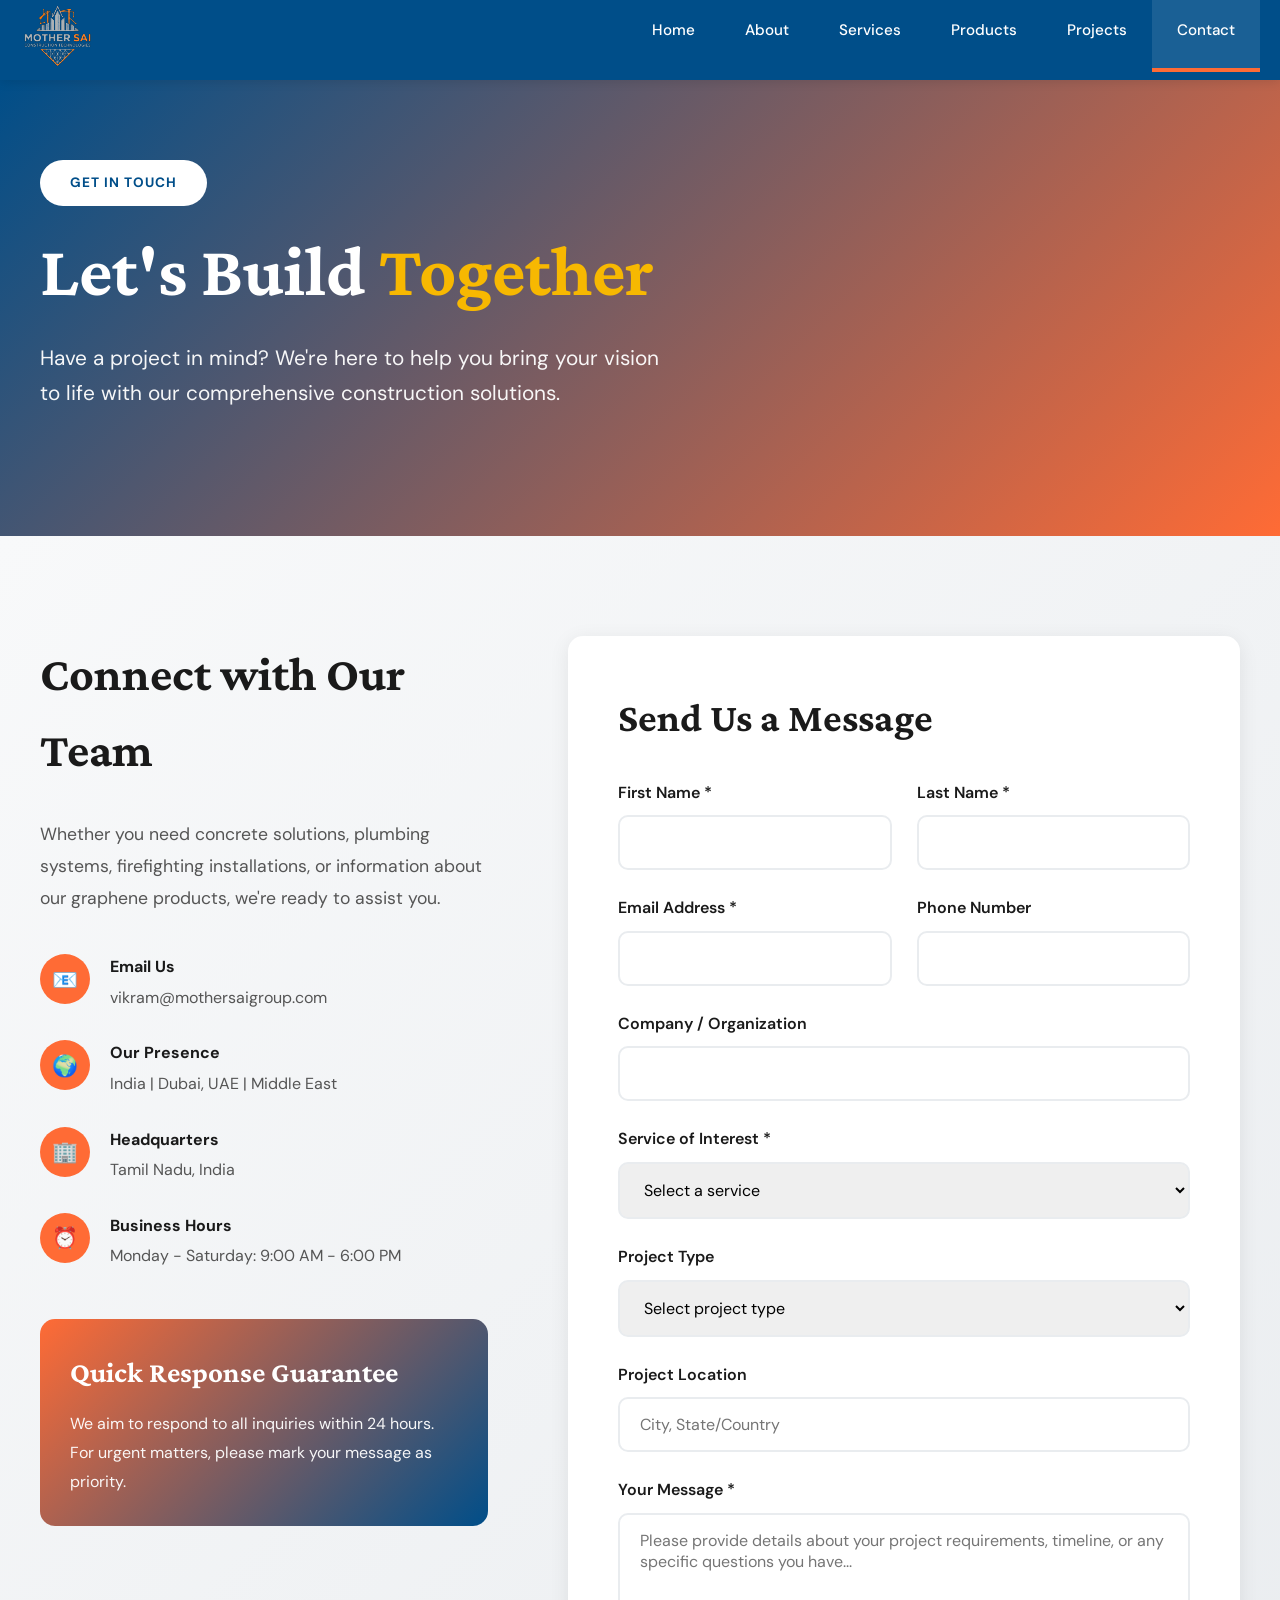
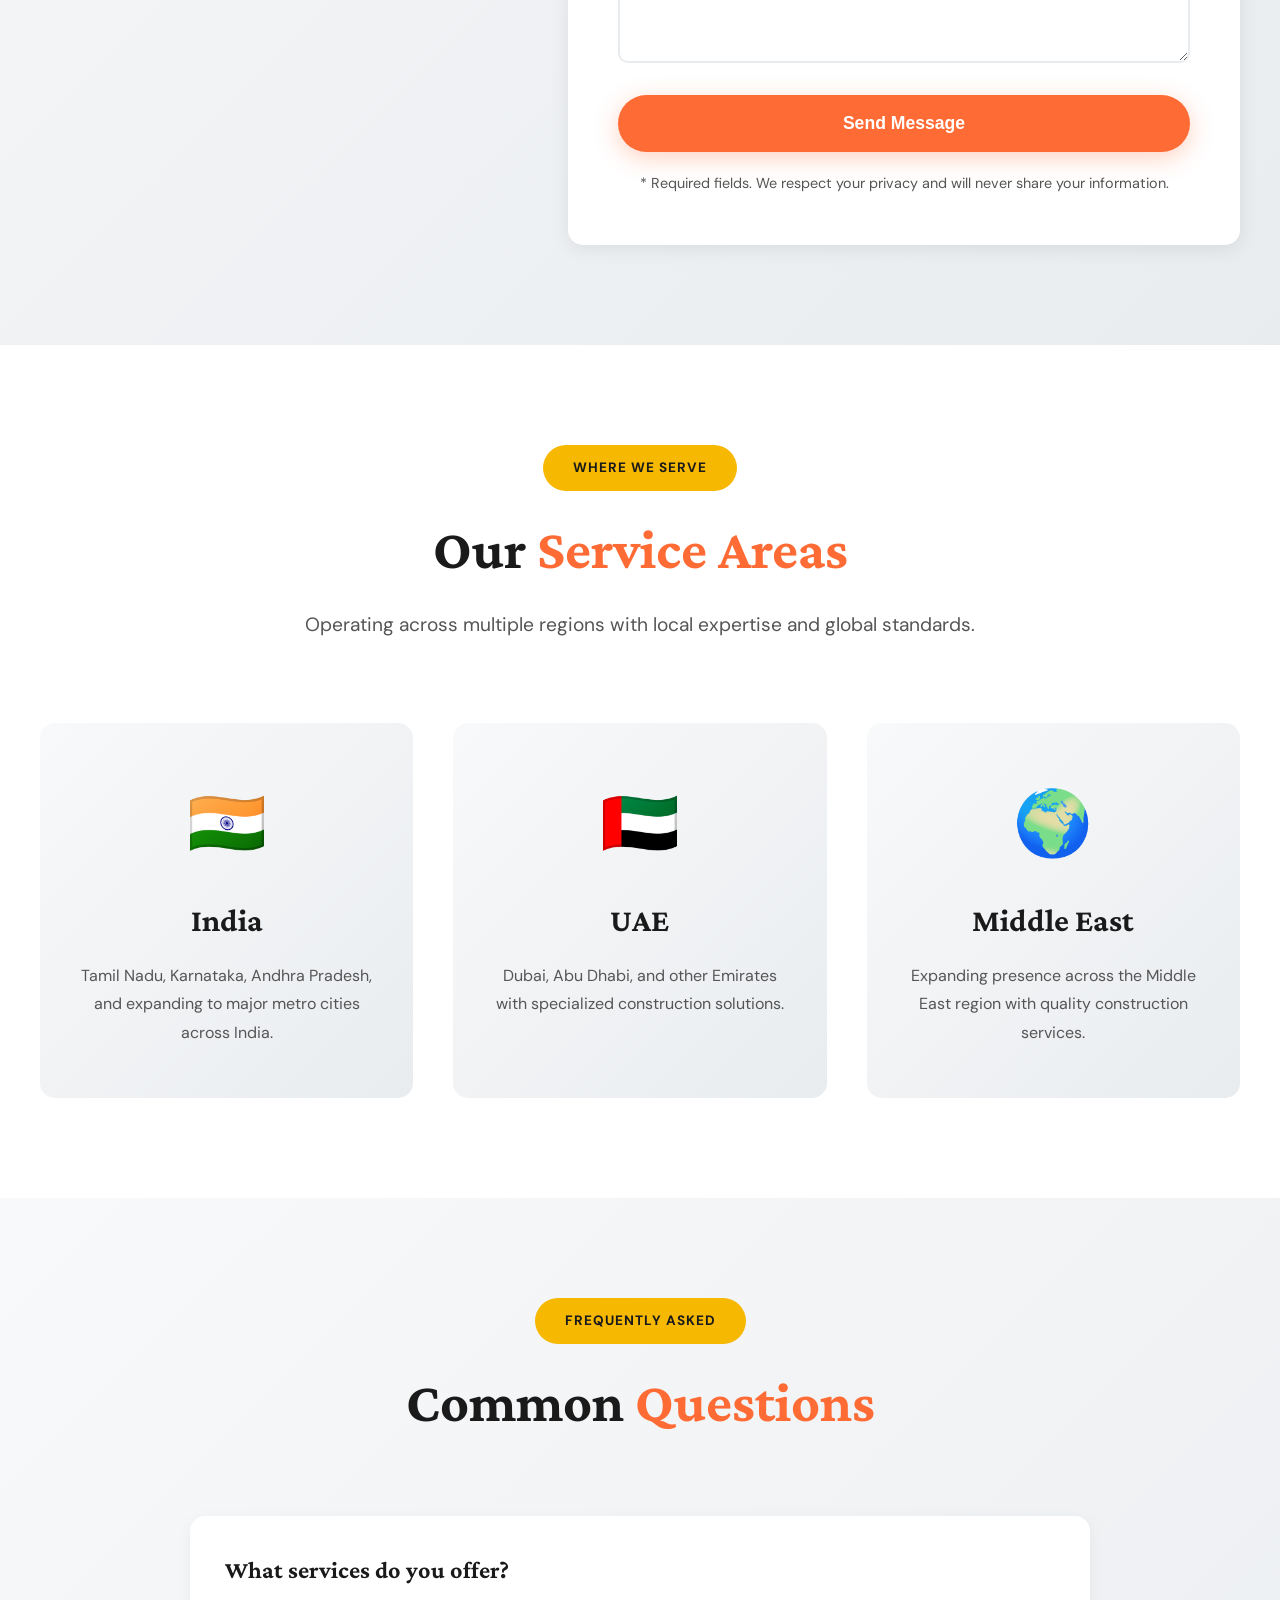
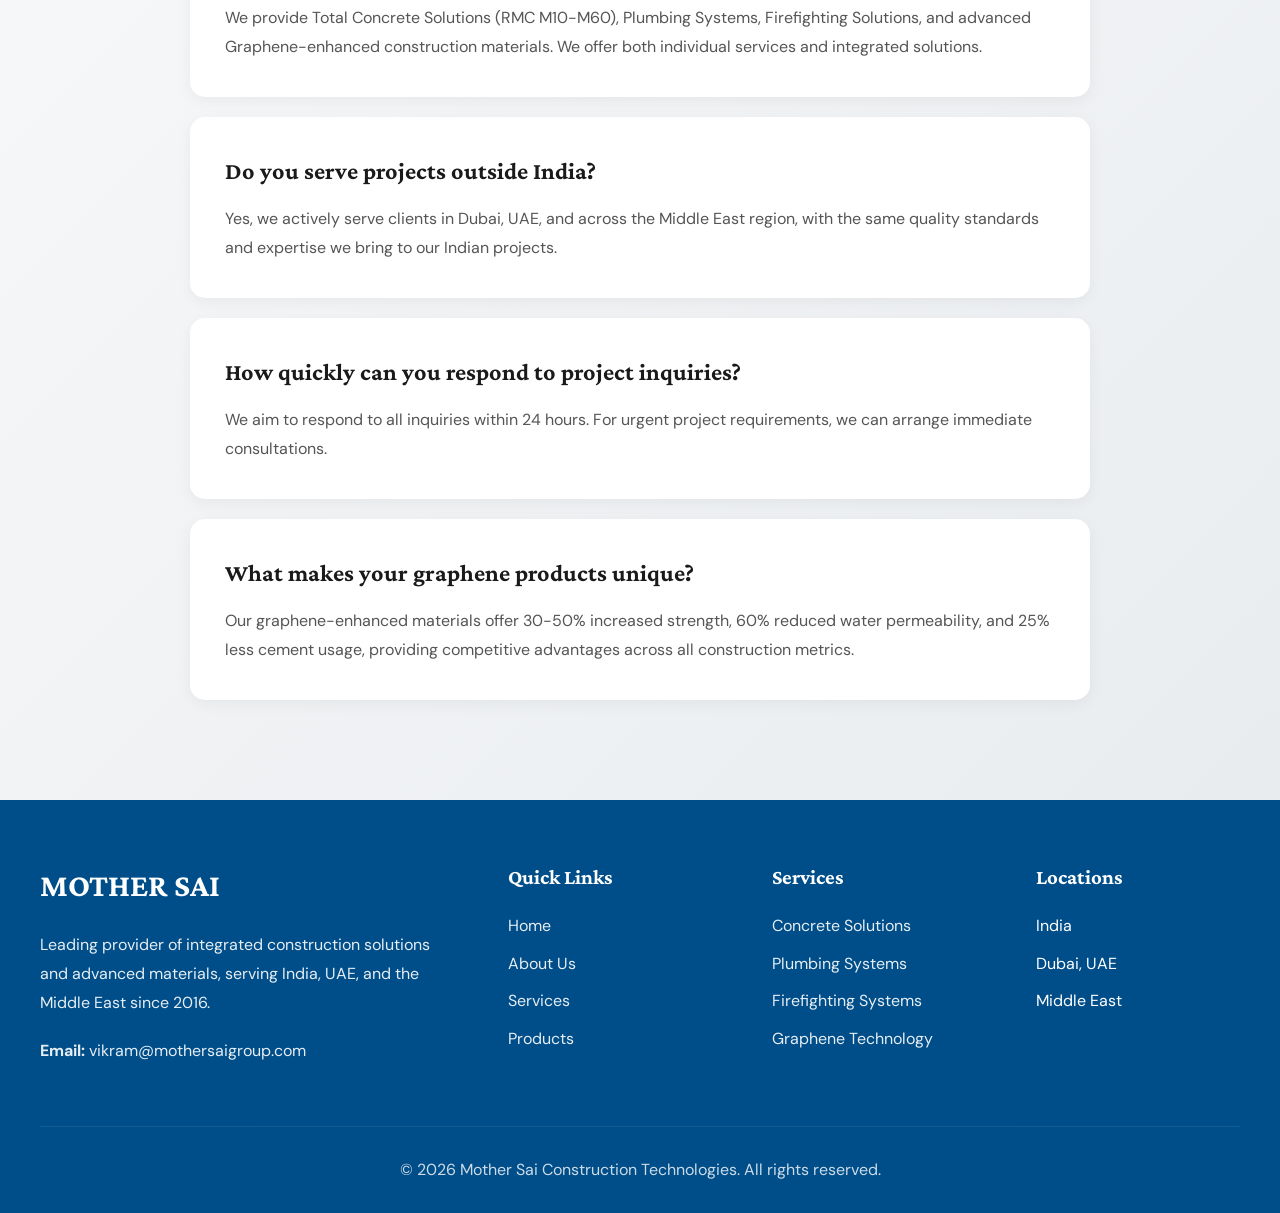
<file: contact.html>
<!DOCTYPE html>
<html lang="en">
<head>
    <meta charset="UTF-8">
    <meta name="viewport" content="width=device-width, initial-scale=1.0">
    <meta name="description" content="Contact Mother Sai Construction Technologies - Get in touch for concrete solutions, plumbing, firefighting systems, and graphene products.">
    <meta name="keywords" content="contact mother sai, construction inquiry, RMC quote, plumbing services contact">
    <title>Contact Us | Mother Sai Construction Technologies</title>
    <link rel="stylesheet" href="assets/css/style.css">
</head>
<body>
    <!-- NAVIGATION -->
    <nav>
        <div class="nav-container">
            <a href="index.html" class="logo">
                <img src="assets/images/logo.svg" alt="Mother Sai Construction Technologies">
            </a>
            <ul class="nav-links">
                <li><a href="index.html">Home</a></li>
                <li><a href="about.html">About</a></li>
                <li><a href="services.html">Services</a></li>
                <li><a href="products.html">Products</a></li>
                <li><a href="projects.html">Projects</a></li>
                <li><a href="contact.html">Contact</a></li>
            </ul>
            <button class="mobile-menu-btn">☰</button>
        </div>
    </nav>

    <!-- PAGE HEADER -->
    <section class="hero" style="min-height: 40vh; background: linear-gradient(135deg, var(--secondary) 0%, var(--primary) 100%);">
        <div class="hero-content" style="color: var(--white);">
            <div class="section-badge" style="background: var(--white); color: var(--secondary);">GET IN TOUCH</div>
            <h1 style="color: var(--white);">Let's Build <span class="highlight" style="color: var(--accent);">Together</span></h1>
            <p class="tagline" style="color: var(--white); opacity: 0.95;">Have a project in mind? We're here to help you bring your vision to life with our comprehensive construction solutions.</p>
        </div>
    </section>

    <section class="contact-section">
        <div class="container">
            <div class="contact-container">
                <!-- Contact Information -->
                <div class="contact-info">
                    <h2>Connect with Our Team</h2>
                    <p style="color: var(--gray); font-size: 1.1em; line-height: 1.8; margin-bottom: 40px;">Whether you need concrete solutions, plumbing systems, firefighting installations, or information about our graphene products, we're ready to assist you.</p>
                    
                    <div class="contact-details">
                        <div class="contact-item">
                            <div class="contact-icon">📧</div>
                            <div class="contact-text">
                                <h4>Email Us</h4>
                                <p>vikram@mothersaigroup.com</p>
                            </div>
                        </div>

                        <div class="contact-item">
                            <div class="contact-icon">🌍</div>
                            <div class="contact-text">
                                <h4>Our Presence</h4>
                                <p>India | Dubai, UAE | Middle East</p>
                            </div>
                        </div>

                        <div class="contact-item">
                            <div class="contact-icon">🏢</div>
                            <div class="contact-text">
                                <h4>Headquarters</h4>
                                <p>Tamil Nadu, India</p>
                            </div>
                        </div>

                        <div class="contact-item">
                            <div class="contact-icon">⏰</div>
                            <div class="contact-text">
                                <h4>Business Hours</h4>
                                <p>Monday - Saturday: 9:00 AM - 6:00 PM</p>
                            </div>
                        </div>
                    </div>

                    <div style="margin-top: 50px; padding: 30px; background: linear-gradient(135deg, var(--primary) 0%, var(--secondary) 100%); border-radius: 15px; color: var(--white);">
                        <h3 style="font-family: 'Crimson Pro', serif; font-size: 1.8em; margin-bottom: 15px;">Quick Response Guarantee</h3>
                        <p style="opacity: 0.95; line-height: 1.8;">We aim to respond to all inquiries within 24 hours. For urgent matters, please mark your message as priority.</p>
                    </div>
                </div>

                <!-- Contact Form -->
                <div class="contact-form">
                    <h3 style="font-family: 'Crimson Pro', serif; font-size: 2.5em; color: var(--text); margin-bottom: 30px;">Send Us a Message</h3>
                    
                    <form id="contactForm" method="POST" action="#">
                        <div class="form-row">
                            <div class="form-group">
                                <label for="firstName">First Name *</label>
                                <input type="text" id="firstName" name="firstName" required>
                            </div>
                            <div class="form-group">
                                <label for="lastName">Last Name *</label>
                                <input type="text" id="lastName" name="lastName" required>
                            </div>
                        </div>

                        <div class="form-row">
                            <div class="form-group">
                                <label for="email">Email Address *</label>
                                <input type="email" id="email" name="email" required>
                            </div>
                            <div class="form-group">
                                <label for="phone">Phone Number</label>
                                <input type="tel" id="phone" name="phone">
                            </div>
                        </div>

                        <div class="form-group">
                            <label for="company">Company / Organization</label>
                            <input type="text" id="company" name="company">
                        </div>

                        <div class="form-group">
                            <label for="serviceInterest">Service of Interest *</label>
                            <select id="serviceInterest" name="serviceInterest" required>
                                <option value="">Select a service</option>
                                <option value="concrete">Total Concrete Solutions (RMC)</option>
                                <option value="plumbing">Plumbing Solutions</option>
                                <option value="firefighting">Firefighting Systems</option>
                                <option value="graphene">Graphene Products</option>
                                <option value="integrated">Integrated Services (Multiple)</option>
                                <option value="other">Other / General Inquiry</option>
                            </select>
                        </div>

                        <div class="form-group">
                            <label for="projectType">Project Type</label>
                            <select id="projectType" name="projectType">
                                <option value="">Select project type</option>
                                <option value="residential">Residential</option>
                                <option value="commercial">Commercial</option>
                                <option value="industrial">Industrial</option>
                                <option value="infrastructure">Infrastructure</option>
                                <option value="institutional">Institutional (Schools, Hospitals)</option>
                                <option value="other">Other</option>
                            </select>
                        </div>

                        <div class="form-group">
                            <label for="location">Project Location</label>
                            <input type="text" id="location" name="location" placeholder="City, State/Country">
                        </div>

                        <div class="form-group">
                            <label for="message">Your Message *</label>
                            <textarea id="message" name="message" required placeholder="Please provide details about your project requirements, timeline, or any specific questions you have..."></textarea>
                        </div>

                        <div class="form-group" style="margin-bottom: 0;">
                            <button type="submit" class="btn-primary" style="width: 100%; padding: 18px; font-size: 1.1em; cursor: pointer;">
                                Send Message
                            </button>
                        </div>

                        <p style="color: var(--gray); font-size: 0.9em; margin-top: 20px; text-align: center;">
                            * Required fields. We respect your privacy and will never share your information.
                        </p>
                    </form>

                    <!-- Success Message (Hidden by default) -->
                    <div id="successMessage" style="display: none; background: #d4edda; border: 1px solid #c3e6cb; color: #155724; padding: 20px; border-radius: 10px; margin-top: 20px; text-align: center;">
                        <h4 style="margin-bottom: 10px;">✓ Message Sent Successfully!</h4>
                        <p>Thank you for contacting Mother Sai Construction Technologies. We'll get back to you within 24 hours.</p>
                    </div>
                </div>
            </div>
        </div>
    </section>

    <!-- SERVICE AREAS -->
    <section class="section-padding" style="background: var(--white);">
        <div class="container">
            <div class="section-header">
                <div class="section-badge">WHERE WE SERVE</div>
                <h2 class="section-title">Our <span>Service Areas</span></h2>
                <p class="section-description">Operating across multiple regions with local expertise and global standards.</p>
            </div>
            <div style="display: grid; grid-template-columns: repeat(3, 1fr); gap: 40px; margin-top: 60px;">
                <div style="background: linear-gradient(135deg, #f8f9fa 0%, #e9ecef 100%); padding: 50px 40px; border-radius: 15px; text-align: center;">
                    <div style="font-size: 4em; margin-bottom: 20px;">🇮🇳</div>
                    <h3 style="font-family: 'Crimson Pro', serif; font-size: 2em; color: var(--text); margin-bottom: 15px;">India</h3>
                    <p style="color: var(--gray); line-height: 1.8;">Tamil Nadu, Karnataka, Andhra Pradesh, and expanding to major metro cities across India.</p>
                </div>
                <div style="background: linear-gradient(135deg, #f8f9fa 0%, #e9ecef 100%); padding: 50px 40px; border-radius: 15px; text-align: center;">
                    <div style="font-size: 4em; margin-bottom: 20px;">🇦🇪</div>
                    <h3 style="font-family: 'Crimson Pro', serif; font-size: 2em; color: var(--text); margin-bottom: 15px;">UAE</h3>
                    <p style="color: var(--gray); line-height: 1.8;">Dubai, Abu Dhabi, and other Emirates with specialized construction solutions.</p>
                </div>
                <div style="background: linear-gradient(135deg, #f8f9fa 0%, #e9ecef 100%); padding: 50px 40px; border-radius: 15px; text-align: center;">
                    <div style="font-size: 4em; margin-bottom: 20px;">🌍</div>
                    <h3 style="font-family: 'Crimson Pro', serif; font-size: 2em; color: var(--text); margin-bottom: 15px;">Middle East</h3>
                    <p style="color: var(--gray); line-height: 1.8;">Expanding presence across the Middle East region with quality construction services.</p>
                </div>
            </div>
        </div>
    </section>

    <!-- FAQ SECTION -->
    <section class="section-padding" style="background: linear-gradient(135deg, #f8f9fa 0%, #e9ecef 100%);">
        <div class="container">
            <div class="section-header">
                <div class="section-badge">FREQUENTLY ASKED</div>
                <h2 class="section-title">Common <span>Questions</span></h2>
            </div>
            <div style="max-width: 900px; margin: 60px auto 0;">
                <div style="background: var(--white); padding: 35px; border-radius: 15px; margin-bottom: 20px; box-shadow: 0 4px 15px rgba(0,0,0,0.05);">
                    <h4 style="font-family: 'Crimson Pro', serif; font-size: 1.5em; color: var(--text); margin-bottom: 15px;">What services do you offer?</h4>
                    <p style="color: var(--gray); line-height: 1.8;">We provide Total Concrete Solutions (RMC M10-M60), Plumbing Systems, Firefighting Solutions, and advanced Graphene-enhanced construction materials. We offer both individual services and integrated solutions.</p>
                </div>
                <div style="background: var(--white); padding: 35px; border-radius: 15px; margin-bottom: 20px; box-shadow: 0 4px 15px rgba(0,0,0,0.05);">
                    <h4 style="font-family: 'Crimson Pro', serif; font-size: 1.5em; color: var(--text); margin-bottom: 15px;">Do you serve projects outside India?</h4>
                    <p style="color: var(--gray); line-height: 1.8;">Yes, we actively serve clients in Dubai, UAE, and across the Middle East region, with the same quality standards and expertise we bring to our Indian projects.</p>
                </div>
                <div style="background: var(--white); padding: 35px; border-radius: 15px; margin-bottom: 20px; box-shadow: 0 4px 15px rgba(0,0,0,0.05);">
                    <h4 style="font-family: 'Crimson Pro', serif; font-size: 1.5em; color: var(--text); margin-bottom: 15px;">How quickly can you respond to project inquiries?</h4>
                    <p style="color: var(--gray); line-height: 1.8;">We aim to respond to all inquiries within 24 hours. For urgent project requirements, we can arrange immediate consultations.</p>
                </div>
                <div style="background: var(--white); padding: 35px; border-radius: 15px; box-shadow: 0 4px 15px rgba(0,0,0,0.05);">
                    <h4 style="font-family: 'Crimson Pro', serif; font-size: 1.5em; color: var(--text); margin-bottom: 15px;">What makes your graphene products unique?</h4>
                    <p style="color: var(--gray); line-height: 1.8;">Our graphene-enhanced materials offer 30-50% increased strength, 60% reduced water permeability, and 25% less cement usage, providing competitive advantages across all construction metrics.</p>
                </div>
            </div>
        </div>
    </section>

    <!-- FOOTER -->
    <footer>
        <div class="container">
            <div class="footer-content">
                <div class="footer-about">
                    <h3>MOTHER SAI</h3>
                    <p>Leading provider of integrated construction solutions and advanced materials, serving India, UAE, and the Middle East since 2016.</p>
                    <p><strong>Email:</strong> vikram@mothersaigroup.com</p>
                </div>
                <div class="footer-section">
                    <h4>Quick Links</h4>
                    <ul class="footer-links">
                        <li><a href="index.html">Home</a></li>
                        <li><a href="about.html">About Us</a></li>
                        <li><a href="services.html">Services</a></li>
                        <li><a href="products.html">Products</a></li>
                    </ul>
                </div>
                <div class="footer-section">
                    <h4>Services</h4>
                    <ul class="footer-links">
                        <li><a href="services.html#concrete">Concrete Solutions</a></li>
                        <li><a href="services.html#plumbing">Plumbing Systems</a></li>
                        <li><a href="services.html#firefighting">Firefighting Systems</a></li>
                        <li><a href="products.html">Graphene Technology</a></li>
                    </ul>
                </div>
                <div class="footer-section">
                    <h4>Locations</h4>
                    <ul class="footer-links">
                        <li>India</li>
                        <li>Dubai, UAE</li>
                        <li>Middle East</li>
                    </ul>
                </div>
            </div>
            <div class="footer-bottom">
                <p>&copy; 2026 Mother Sai Construction Technologies. All rights reserved.</p>
            </div>
        </div>
    </footer>

    <script src="assets/js/main.js"></script>
    
    <!-- Contact Form Script with Google Sheets Integration -->
    <script>
        
document.getElementById('contactForm').addEventListener('submit', async function (e) {
    e.preventDefault();

    const form = document.getElementById('contactForm');
    const formMessage = document.getElementById('successMessage');
    const submitButton = form.querySelector('button[type="submit"]');
    const originalButtonText = submitButton.innerHTML;

    submitButton.innerHTML = 'Sending...';
    submitButton.disabled = true;

    const formData = {
        timestamp: new Date().toISOString(),
        firstname: document.getElementById('firstName').value,
        lastname: document.getElementById('lastName').value,
        email: document.getElementById('email').value,
        phone: document.getElementById('phone').value,
        company: document.getElementById('company').value,
        service: document.getElementById('serviceInterest').value,
        project: document.getElementById('projectType').value,
        location: document.getElementById('location').value,
        message: document.getElementById('message').value
    };

    try {
        const GOOGLE_SCRIPT_URL = 'https://script.google.com/macros/s/AKfycbw7_l8BmQuou0rAkjY0gGJXbXdGz2i20dKxpHoReT4cP9xeKsujq1dcQwmgN_bEqVGwig/exec';

        await fetch(GOOGLE_SCRIPT_URL, {
            method: 'POST',
            mode: 'no-cors',
            headers: {
                'Content-Type': 'application/json'
            },
            body: JSON.stringify(formData)
        });

        // Success UI
        formMessage.style.display = 'block';
        formMessage.className = 'form-message success';
        form.reset();

        formMessage.scrollIntoView({
            behavior: 'smooth',
            block: 'nearest'
        });

    } catch (error) {
        formMessage.textContent = 'Sorry, there was an error sending your message. Please try again.';
        formMessage.className = 'form-message error';
        formMessage.style.display = 'block';
    } finally {
        submitButton.disabled = false;
        submitButton.innerHTML = originalButtonText;

        setTimeout(() => {
            formMessage.style.display = 'none';
        }, 5000);
    }
});

    </script>

</body>
</html>
</file>
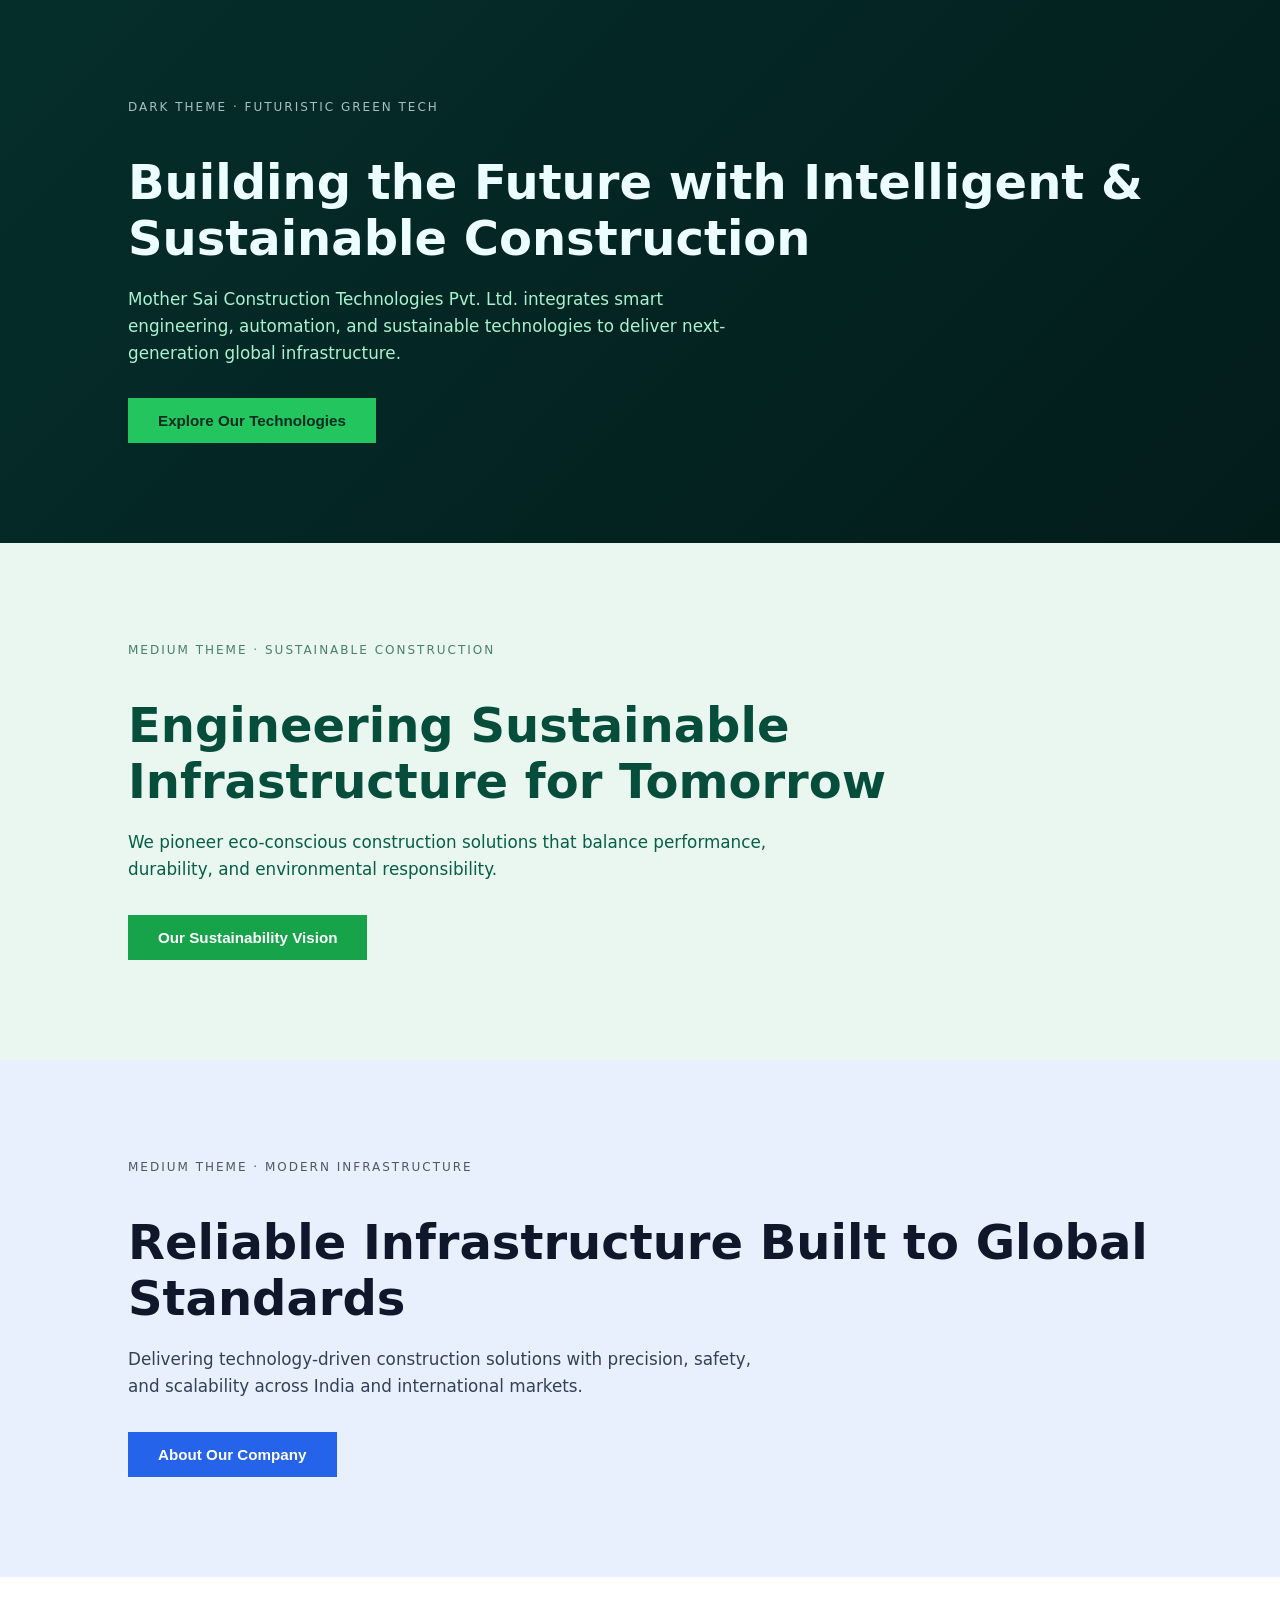
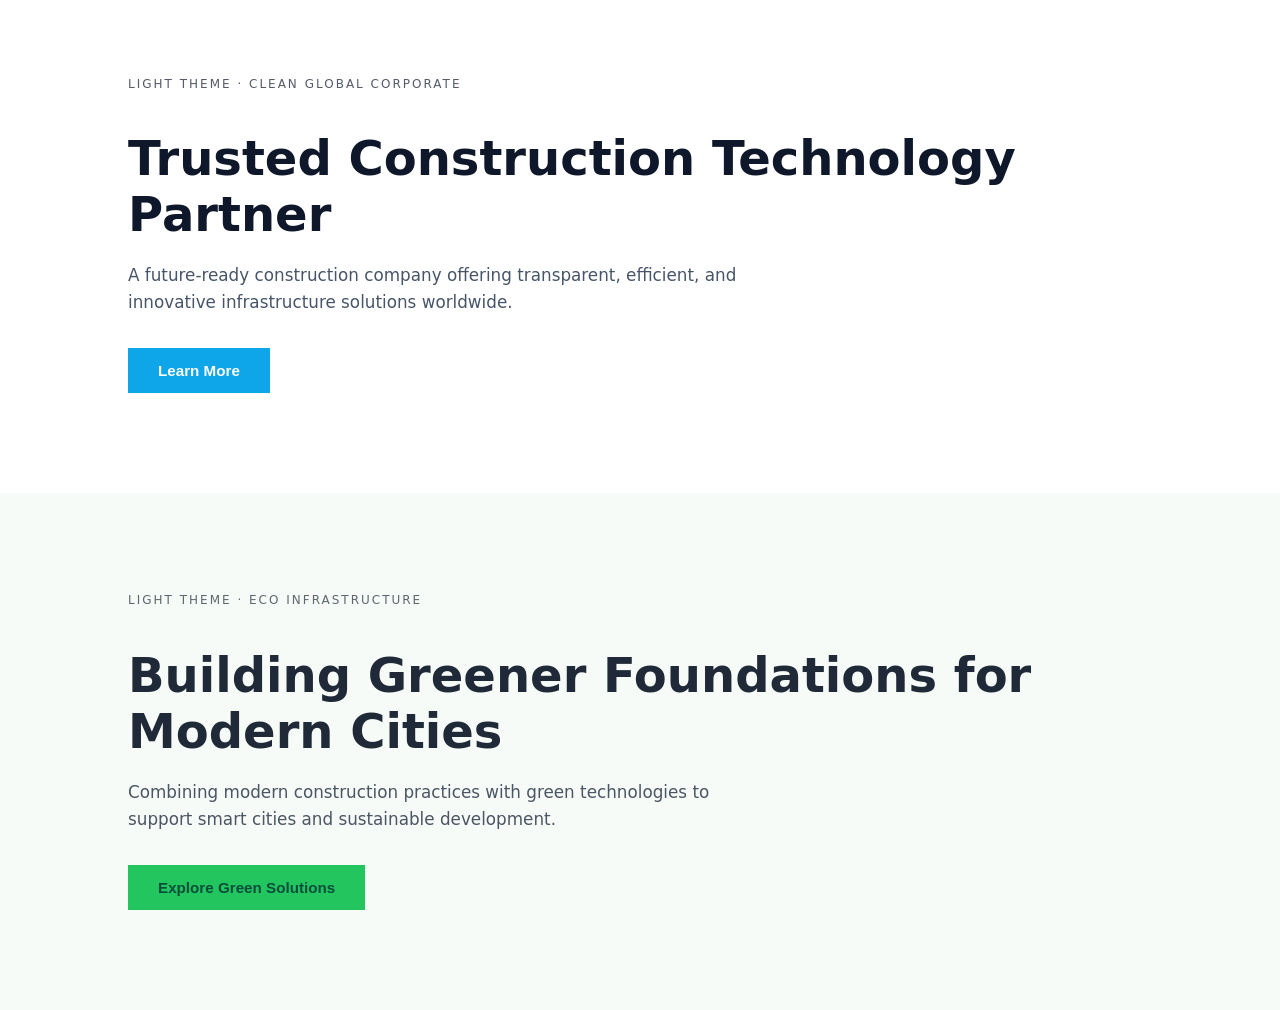
<file: msaithemes.html>
<!DOCTYPE html>
<html lang="en">
<head>
  <meta charset="UTF-8" />
  <title>Mother Sai Construction – Balanced Green Themes</title>
  <meta name="viewport" content="width=device-width, initial-scale=1.0" />

  <style>
    body {
      margin: 0;
      font-family: Inter, system-ui, sans-serif;
      background: #e5e7eb;
    }

    section {
      padding: 100px 10%;
    }

    .label {
      font-size: 0.75rem;
      letter-spacing: 2px;
      text-transform: uppercase;
      margin-bottom: 16px;
      opacity: 0.7;
    }

    h1 {
      font-size: 3rem;
      margin-bottom: 20px;
    }

    p {
      max-width: 640px;
      font-size: 1.05rem;
      line-height: 1.6;
      margin-bottom: 32px;
    }

    button {
      padding: 14px 30px;
      font-size: 0.95rem;
      font-weight: 600;
      border: none;
      cursor: pointer;
    }

    /* ================= DARK ================= */

    /* Dark — Futuristic Green Tech */
    .dark-green {
      background: linear-gradient(135deg, #052e2b, #021c1a);
      color: #ECFEFF;
    }
    .dark-green p { color: #A7F3D0; }
    .dark-green button {
      background: #22C55E;
      color: #022c22;
    }

    /* ================= MEDIUM ================= */

    /* Medium 1 — Sustainable Construction (Green Primary) */
    .medium-green {
      background: #EAF7F0;
      color: #064E3B;
    }
    .medium-green p { color: #065F46; }
    .medium-green button {
      background: #16A34A;
      color: #ffffff;
    }

    /* Medium 2 — Modern Infrastructure Blue */
    .medium-blue {
      background: #E8F0FE;
      color: #0F172A;
    }
    .medium-blue p { color: #334155; }
    .medium-blue button {
      background: #2563EB;
      color: #ffffff;
    }

    /* ================= LIGHT ================= */

    /* Light 1 — Clean Global Corporate */
    .light-corporate {
      background: #FFFFFF;
      color: #0F172A;
    }
    .light-corporate p { color: #475569; }
    .light-corporate button {
      background: #0EA5E9;
      color: #ffffff;
    }

    /* Light 2 — Eco Infrastructure (Green + Earth) */
    .light-eco {
      background: #F6FBF7;
      color: #1F2937;
    }
    .light-eco p { color: #4B5563; }
    .light-eco button {
      background: #22C55E;
      color: #064E3B;
    }
  </style>
</head>

<body>

  <!-- DARK -->
  <section class="dark-green">
    <div class="label">Dark Theme · Futuristic Green Tech</div>
    <h1>Building the Future with Intelligent & Sustainable Construction</h1>
    <p>
      Mother Sai Construction Technologies Pvt. Ltd. integrates smart
      engineering, automation, and sustainable technologies to deliver
      next-generation global infrastructure.
    </p>
    <button>Explore Our Technologies</button>
  </section>

  <!-- MEDIUM 1 -->
  <section class="medium-green">
    <div class="label">Medium Theme · Sustainable Construction</div>
    <h1>Engineering Sustainable Infrastructure for Tomorrow</h1>
    <p>
      We pioneer eco-conscious construction solutions that balance performance,
      durability, and environmental responsibility.
    </p>
    <button>Our Sustainability Vision</button>
  </section>

  <!-- MEDIUM 2 -->
  <section class="medium-blue">
    <div class="label">Medium Theme · Modern Infrastructure</div>
    <h1>Reliable Infrastructure Built to Global Standards</h1>
    <p>
      Delivering technology-driven construction solutions with precision,
      safety, and scalability across India and international markets.
    </p>
    <button>About Our Company</button>
  </section>

  <!-- LIGHT 1 -->
  <section class="light-corporate">
    <div class="label">Light Theme · Clean Global Corporate</div>
    <h1>Trusted Construction Technology Partner</h1>
    <p>
      A future-ready construction company offering transparent, efficient, and
      innovative infrastructure solutions worldwide.
    </p>
    <button>Learn More</button>
  </section>

  <!-- LIGHT 2 -->
  <section class="light-eco">
    <div class="label">Light Theme · Eco Infrastructure</div>
    <h1>Building Greener Foundations for Modern Cities</h1>
    <p>
      Combining modern construction practices with green technologies to
      support smart cities and sustainable development.
    </p>
    <button>Explore Green Solutions</button>
  </section>

</body>
</html>
</file>
<file: assets/css/style.css>
/* ========================================
   MOTHER SAI CONSTRUCTION TECHNOLOGIES
   Theme: Bold Contemporary
   ======================================== */

/* FONTS */
@import url('https://fonts.googleapis.com/css2?family=Crimson+Pro:wght@400;600;700&family=DM+Sans:wght@300;400;500;600;700&display=swap');

/* CSS VARIABLES */
:root {
    --primary: #FF6B35;
    --secondary: #004E89;
    --accent: #F7B801;
    --text: #1a1a1a;
    --light: #fafafa;
    --white: #ffffff;
    --gray: #555;
    --light-gray: #e9ecef;
}

/* RESET */
* {
    margin: 0;
    padding: 0;
    box-sizing: border-box;
}

html {
    scroll-behavior: smooth;
}

body {
    font-family: 'DM Sans', sans-serif;
    line-height: 1.6;
    color: var(--text);
    background: var(--white);
    overflow-x: hidden;
}

img {
    max-width: 100%;
    height: auto;
    display: block;
}

/* UTILITY CLASSES */
.container {
    max-width: 1400px;
    margin: 0 auto;
    padding: 0 40px;
}

.section-padding {
    padding: 100px 0;
}

.text-center {
    text-align: center;
}

/* NAVIGATION */
nav {
    background: var(--secondary);
    padding: 0;
    position: sticky;
    top: 0;
    z-index: 1000;
    box-shadow: 0 2px 10px rgba(0,0,0,0.1);
}

.nav-container {
    max-width: 1400px;
    margin: 0 auto;
    padding: 0 20px 20px;
    display: flex;
    justify-content: space-between;
    align-items: center;
    height: 80px;
}

.logo {
   width: 200px;
   height: 100px;
    display: flex;
    align-items: center;
    gap: 15px;
    text-decoration: none;
   margin-right: auto;
   margin-top: 5px;
}

.logo-img {
    width: 50px;
    height: 50px;
    background: var(--white);
    border-radius: 50%;
    display: flex;
    align-items: center;
    justify-content: center;
    font-weight: 700;
    color: var(--secondary);
    font-size: 1.5em;
}

.logo-text {
    font-family: 'Crimson Pro', serif;
    font-size: 1.8em;
    font-weight: 700;
    color: var(--white);
    letter-spacing: 1px;
}

.logo-text span {
    color: var(--accent);
}

.nav-links {
    display: flex;
    list-style: none;
    gap: 0;
}

.nav-links a {
    text-decoration: none;
    color: var(--white);
    font-weight: 500;
    font-size: 0.95em;
    padding: 30px 25px;
    transition: all 0.3s ease;
    position: relative;
    display: block;
}

.nav-links a::after {
    content: '';
    position: absolute;
    bottom: 0;
    left: 0;
    width: 100%;
    height: 0;
    background: var(--primary);
    transition: height 0.3s ease;
}

.nav-links a:hover,
.nav-links a.active {
    background: rgba(255,255,255,0.1);
}

.nav-links a:hover::after,
.nav-links a.active::after {
    height: 4px;
}

.mobile-menu-btn {
    display: none;
    background: none;
    border: none;
    color: var(--white);
    font-size: 1.8em;
    cursor: pointer;
}

/* Mobile Menu Styles */
@media (max-width: 768px) {
    .nav-links {
        display: none;
        position: absolute;
        top: 80px;
        left: 0;
        width: 100%;
        background: var(--secondary);
        flex-direction: column;
        padding: 20px 0;
        box-shadow: 0 4px 10px rgba(0,0,0,0.2);
    }

    .nav-links.active {
        display: flex;
    }

    .nav-links a {
        padding: 15px 40px;
    }
}

/* HERO SECTION */
.hero {
    background: var(--white);
    min-height: 90vh;
    display: grid;
    grid-template-columns: 1.2fr 1fr;
    align-items: center;
    gap: 60px;
    padding: 80px 40px;
}

.hero-content h1 {
    font-family: 'Crimson Pro', serif;
    font-size: 4.5em;
    font-weight: 700;
    line-height: 1.1;
    margin-bottom: 30px;
    color: var(--text);
    animation: slideInLeft 0.8s ease;
}

.hero-content h1 .highlight {
    color: var(--primary);
    position: relative;
    display: inline-block;
}

.hero-content h1 .highlight::after {
    content: '';
    position: absolute;
    bottom: 10px;
    left: 0;
    width: 100%;
    height: 12px;
    background: var(--accent);
    opacity: 0.3;
    z-index: -1;
}

.hero .tagline {
    font-size: 1.3em;
    color: var(--gray);
    margin-bottom: 45px;
    line-height: 1.7;
    animation: slideInLeft 0.8s ease 0.2s backwards;
}

.hero-cta {
    display: flex;
    gap: 20px;
    animation: slideInLeft 0.8s ease 0.4s backwards;
}

.btn-primary {
    background: var(--primary);
    color: var(--white);
    padding: 18px 45px;
    text-decoration: none;
    font-weight: 700;
    font-size: 1.05em;
    border-radius: 50px;
    transition: all 0.3s ease;
    box-shadow: 0 6px 25px rgba(255, 107, 53, 0.3);
    border: none;
    cursor: pointer;
    display: inline-block;
}

.btn-primary:hover {
    background: #e55a2b;
    transform: translateY(-3px);
    box-shadow: 0 8px 30px rgba(255, 107, 53, 0.4);
}

.btn-secondary {
    background: var(--secondary);
    color: var(--white);
    padding: 18px 45px;
    text-decoration: none;
    font-weight: 700;
    font-size: 1.05em;
    border-radius: 50px;
    transition: all 0.3s ease;
    border: none;
    cursor: pointer;
    display: inline-block;
}

.btn-secondary:hover {
    background: #003d6b;
    transform: translateY(-3px);
}

.btn-outline {
    background: transparent;
    color: var(--primary);
    padding: 18px 45px;
    text-decoration: none;
    font-weight: 700;
    font-size: 1.05em;
    border-radius: 50px;
    border: 2px solid var(--primary);
    transition: all 0.3s ease;
    cursor: pointer;
    display: inline-block;
}

.btn-outline:hover {
    background: var(--primary);
    color: var(--white);
}

.hero-image {
    height: 600px;
    border-radius: 20px;
    overflow: hidden;
    box-shadow: 0 20px 60px rgba(0,0,0,0.15);
    animation: slideInRight 0.8s ease;
}

.hero-image img {
    width: 100%;
    height: 100%;
    object-fit: cover;
}

/* SECTION HEADERS */
.section-header {
    text-align: center;
    margin-bottom: 80px;
}

.section-badge {
    background: var(--accent);
    color: var(--text);
    font-weight: 700;
    font-size: 0.85em;
    padding: 12px 30px;
    border-radius: 50px;
    display: inline-block;
    margin-bottom: 25px;
    letter-spacing: 1px;
    text-transform: uppercase;
}

.section-title {
    font-family: 'Crimson Pro', serif;
    font-size: 3.5em;
    font-weight: 700;
    color: var(--text);
    line-height: 1.2;
    margin-bottom: 25px;
}

.section-title span {
    color: var(--primary);
}

.section-description {
    font-size: 1.2em;
    color: var(--gray);
    max-width: 800px;
    margin: 0 auto;
    line-height: 1.8;
}

/* STATS SECTION */
.stats-section {
    background: var(--secondary);
    color: var(--white);
    padding: 80px 0;
}

.stats-grid {
    display: grid;
    grid-template-columns: repeat(4, 1fr);
    gap: 50px;
    text-align: center;
}

.stat-item h3 {
    font-family: 'Crimson Pro', serif;
    font-size: 4em;
    font-weight: 700;
    color: var(--accent);
    margin-bottom: 10px;
}

.stat-item p {
    font-size: 1.1em;
    font-weight: 500;
}

/* SERVICES GRID */
.services-grid {
    display: grid;
    grid-template-columns: repeat(3, 1fr);
    gap: 40px;
    margin-top: 60px;
}

.service-card {
    background: var(--white);
    border-radius: 15px;
    overflow: hidden;
    box-shadow: 0 4px 20px rgba(0,0,0,0.08);
    transition: all 0.4s ease;
}

.service-card:hover {
    transform: translateY(-10px);
    box-shadow: 0 12px 40px rgba(0,0,0,0.15);
}

.service-image {
    width: 100%;
    height: 250px;
    overflow: hidden;
}

.service-image img {
    width: 100%;
    height: 100%;
    object-fit: cover;
    transition: transform 0.4s ease;
}

.service-card:hover .service-image img {
    transform: scale(1.1);
}

.service-content {
    padding: 35px;
}

.service-content h3 {
    font-family: 'Crimson Pro', serif;
    font-size: 1.8em;
    color: var(--text);
    margin-bottom: 15px;
    font-weight: 700;
}

.service-content p {
    color: var(--gray);
    line-height: 1.8;
    margin-bottom: 20px;
}

/* GRAPHENE SPOTLIGHT */
.graphene-spotlight {
    padding: 100px 0;
    background: linear-gradient(135deg, #f8f9fa 0%, #e9ecef 100%);
    position: relative;
    overflow: hidden;
}

.graphene-spotlight::before {
    content: '';
    position: absolute;
    top: -50%;
    right: -10%;
    width: 600px;
    height: 600px;
    background: radial-gradient(circle, rgba(255, 107, 53, 0.1) 0%, transparent 70%);
    border-radius: 50%;
}

.graphene-content {
    display: grid;
    grid-template-columns: 1fr 1.3fr;
    gap: 80px;
    align-items: center;
    position: relative;
    z-index: 1;
}

.graphene-text h2 {
    font-family: 'Crimson Pro', serif;
    font-size: 4em;
    font-weight: 700;
    color: var(--text);
    line-height: 1.2;
    margin-bottom: 30px;
}

.graphene-text h2 span {
    color: var(--primary);
}

.graphene-text p {
    font-size: 1.2em;
    color: var(--gray);
    line-height: 1.8;
    margin-bottom: 35px;
}

.graphene-stats {
    display: grid;
    grid-template-columns: repeat(2, 1fr);
    gap: 30px;
}

.stat-card {
    background: var(--white);
    padding: 35px;
    border-radius: 15px;
    box-shadow: 0 4px 20px rgba(0,0,0,0.08);
    transition: transform 0.3s ease;
}

.stat-card:hover {
    transform: translateY(-5px);
}

.stat-number {
    font-family: 'Crimson Pro', serif;
    font-size: 3em;
    font-weight: 700;
    color: var(--primary);
    margin-bottom: 10px;
}

.stat-label {
    font-size: 1em;
    color: #666;
    font-weight: 500;
}

/* CLIENT LOGOS */
.clients-section {
    padding: 80px 0;
    background: var(--white);
}

.clients-grid {
    display: grid;
    grid-template-columns: repeat(5, 1fr);
    gap: 40px;
    align-items: center;
    margin-top: 60px;
}

.client-logo {
    padding: 20px;
    display: flex;
    align-items: center;
    justify-content: center;
    min-height: 100px;
    background: var(--light);
    border-radius: 10px;
    transition: all 0.3s ease;
}

.client-logo:hover {
    background: var(--white);
    box-shadow: 0 4px 20px rgba(0,0,0,0.1);
}

.client-logo img {
    max-width: 100%;
    max-height: 60px;
    filter: grayscale(100%);
    opacity: 0.7;
    transition: all 0.3s ease;
}

.client-logo:hover img {
    filter: grayscale(0%);
    opacity: 1;
}

/* WHY CHOOSE US */
.features-grid {
    display: grid;
    grid-template-columns: repeat(3, 1fr);
    gap: 40px;
    margin-top: 60px;
}

.feature-card {
    background: var(--white);
    padding: 40px;
    border-radius: 15px;
    box-shadow: 0 4px 20px rgba(0,0,0,0.08);
    transition: all 0.4s ease;
    border-top: 4px solid transparent;
}

.feature-card:hover {
    transform: translateY(-8px);
    border-top-color: var(--primary);
    box-shadow: 0 12px 40px rgba(0,0,0,0.15);
}

.feature-icon {
    width: 70px;
    height: 70px;
    background: linear-gradient(135deg, var(--primary) 0%, var(--accent) 100%);
    border-radius: 50%;
    display: flex;
    align-items: center;
    justify-content: center;
    font-size: 2em;
    color: var(--white);
    margin-bottom: 25px;
}

.feature-card h3 {
    font-family: 'Crimson Pro', serif;
    font-size: 1.8em;
    color: var(--text);
    margin-bottom: 15px;
    font-weight: 700;
}

.feature-card p {
    color: var(--gray);
    line-height: 1.8;
}

/* TEAM SECTION */
.team-grid {
    display: grid;
    grid-template-columns: repeat(auto-fit, minmax(300px, 1fr));
    gap: 40px;
    margin-top: 60px;
}

.team-member {
    background: var(--white);
    border-radius: 15px;
    overflow: hidden;
    box-shadow: 0 4px 20px rgba(0,0,0,0.08);
    transition: all 0.4s ease;
}

.team-member:hover {
    transform: translateY(-10px);
    box-shadow: 0 12px 40px rgba(0,0,0,0.15);
}

.team-photo {
    width: 100%;
    height: 350px;
    overflow: hidden;
    background: var(--light-gray);
}

.team-photo img {
    width: 100%;
    height: 100%;
    object-fit: cover;
}

.team-info {
    padding: 35px;
    text-align: center;
}

.team-info h3 {
    font-family: 'Crimson Pro', serif;
    font-size: 2em;
    color: var(--text);
    margin-bottom: 10px;
    font-weight: 700;
}

.team-role {
    color: var(--primary);
    font-weight: 600;
    font-size: 1.1em;
    margin-bottom: 15px;
}

.team-bio {
    color: var(--gray);
    line-height: 1.8;
}

/* TIMELINE */
.timeline {
    position: relative;
    max-width: 1000px;
    margin: 60px auto 0;
}

.timeline::before {
    content: '';
    position: absolute;
    left: 50%;
    transform: translateX(-50%);
    width: 4px;
    height: 100%;
    background: var(--light-gray);
}

.timeline-item {
    margin-bottom: 60px;
    position: relative;
}

.timeline-item:nth-child(odd) .timeline-content {
    margin-left: auto;
    text-align: left;
}

.timeline-item:nth-child(even) .timeline-content {
    margin-right: auto;
    text-align: right;
}

.timeline-content {
    width: 45%;
    background: var(--white);
    padding: 30px;
    border-radius: 15px;
    box-shadow: 0 4px 20px rgba(0,0,0,0.08);
    position: relative;
}

.timeline-year {
    font-family: 'Crimson Pro', serif;
    font-size: 2.5em;
    font-weight: 700;
    color: var(--primary);
    margin-bottom: 15px;
}

.timeline-content h3 {
    font-family: 'Crimson Pro', serif;
    font-size: 1.5em;
    color: var(--text);
    margin-bottom: 15px;
    font-weight: 700;
}

.timeline-content p {
    color: var(--gray);
    line-height: 1.8;
}

.timeline-dot {
    position: absolute;
    left: 50%;
    top: 30px;
    transform: translateX(-50%);
    width: 20px;
    height: 20px;
    background: var(--primary);
    border: 4px solid var(--white);
    border-radius: 50%;
    box-shadow: 0 0 0 4px var(--light-gray);
}

/* PROJECTS GRID */
.projects-grid {
    display: grid;
    grid-template-columns: repeat(2, 1fr);
    gap: 40px;
    margin-top: 60px;
}

.project-card {
    background: var(--white);
    border-radius: 15px;
    overflow: hidden;
    box-shadow: 0 4px 20px rgba(0,0,0,0.08);
    transition: all 0.4s ease;
}

.project-card:hover {
    transform: translateY(-10px);
    box-shadow: 0 12px 40px rgba(0,0,0,0.15);
}

.project-image {
    width: 100%;
    height: 350px;
    overflow: hidden;
}

.project-image img {
    width: 100%;
    height: 100%;
    object-fit: cover;
    transition: transform 0.4s ease;
}

.project-card:hover .project-image img {
    transform: scale(1.1);
}

.project-info {
    padding: 35px;
}

.project-category {
    color: var(--primary);
    font-weight: 600;
    font-size: 0.95em;
    margin-bottom: 10px;
    text-transform: uppercase;
    letter-spacing: 1px;
}

.project-info h3 {
    font-family: 'Crimson Pro', serif;
    font-size: 2em;
    color: var(--text);
    margin-bottom: 15px;
    font-weight: 700;
}

.project-info p {
    color: var(--gray);
    line-height: 1.8;
}

/* CONTACT FORM */
.contact-section {
    padding: 100px 0;
    background: linear-gradient(135deg, #f8f9fa 0%, #e9ecef 100%);
}

.contact-container {
    display: grid;
    grid-template-columns: 1fr 1.5fr;
    gap: 80px;
    align-items: start;
}

.contact-info h2 {
    font-family: 'Crimson Pro', serif;
    font-size: 3em;
    font-weight: 700;
    color: var(--text);
    margin-bottom: 30px;
}

.contact-details {
    margin-top: 40px;
}

.contact-item {
    display: flex;
    gap: 20px;
    margin-bottom: 30px;
}

.contact-icon {
    width: 50px;
    height: 50px;
    background: var(--primary);
    border-radius: 50%;
    display: flex;
    align-items: center;
    justify-content: center;
    color: var(--white);
    font-size: 1.3em;
    flex-shrink: 0;
}

.contact-text h4 {
    font-weight: 700;
    color: var(--text);
    margin-bottom: 5px;
}

.contact-text p {
    color: var(--gray);
}

.contact-form {
    background: var(--white);
    padding: 50px;
    border-radius: 15px;
    box-shadow: 0 4px 20px rgba(0,0,0,0.08);
}

.form-group {
    margin-bottom: 25px;
}

.form-group label {
    display: block;
    font-weight: 600;
    color: var(--text);
    margin-bottom: 10px;
}

.form-group input,
.form-group textarea,
.form-group select {
    width: 100%;
    padding: 15px 20px;
    border: 2px solid var(--light-gray);
    border-radius: 10px;
    font-family: 'DM Sans', sans-serif;
    font-size: 1em;
    transition: border-color 0.3s ease;
}

.form-group input:focus,
.form-group textarea:focus,
.form-group select:focus {
    outline: none;
    border-color: var(--primary);
}

.form-group textarea {
    min-height: 150px;
    resize: vertical;
}

.form-row {
    display: grid;
    grid-template-columns: repeat(2, 1fr);
    gap: 25px;
}

/* FOOTER */
footer {
    background: var(--secondary);
    color: var(--white);
    padding: 60px 0 30px;
}

.footer-content {
    display: grid;
    grid-template-columns: 2fr 1fr 1fr 1fr;
    gap: 60px;
    margin-bottom: 40px;
}

.footer-about h3 {
    font-family: 'Crimson Pro', serif;
    font-size: 2em;
    margin-bottom: 20px;
}

.footer-about p {
    line-height: 1.8;
    opacity: 0.9;
    margin-bottom: 20px;
}

.footer-section h4 {
    font-family: 'Crimson Pro', serif;
    font-size: 1.3em;
    margin-bottom: 20px;
}

.footer-links {
    list-style: none;
}

.footer-links li {
    margin-bottom: 12px;
}

.footer-links a {
    color: var(--white);
    text-decoration: none;
    opacity: 0.9;
    transition: opacity 0.3s ease;
}

.footer-links a:hover {
    opacity: 1;
    color: var(--accent);
}

.footer-bottom {
    text-align: center;
    padding-top: 30px;
    border-top: 1px solid rgba(255,255,255,0.1);
    opacity: 0.8;
}

/* ANIMATIONS */
@keyframes slideInLeft {
    from {
        opacity: 0;
        transform: translateX(-50px);
    }
    to {
        opacity: 1;
        transform: translateX(0);
    }
}

@keyframes slideInRight {
    from {
        opacity: 0;
        transform: translateX(50px);
    }
    to {
        opacity: 1;
        transform: translateX(0);
    }
}

@keyframes fadeInUp {
    from {
        opacity: 0;
        transform: translateY(30px);
    }
    to {
        opacity: 1;
        transform: translateY(0);
    }
}

/* RESPONSIVE DESIGN */
@media (max-width: 1200px) {
    .container {
        padding: 0 30px;
    }

    .hero-content h1 {
        font-size: 4em;
    }

    .section-title {
        font-size: 3em;
    }
}

@media (max-width: 1024px) {
    .container {
        padding: 0 30px;
    }

    .hero {
        grid-template-columns: 1fr;
        gap: 40px;
        padding: 60px 30px;
        min-height: auto;
    }

    .hero-content h1 {
        font-size: 3.5em;
    }

    .hero-image {
        height: 400px;
        width: 100%;
    }

    .services-grid {
        grid-template-columns: repeat(2, 1fr);
    }

    .features-grid {
        grid-template-columns: repeat(2, 1fr);
    }

    .graphene-content {
        grid-template-columns: 1fr;
    }

    .contact-container {
        grid-template-columns: 1fr;
    }

    .stats-grid {
        grid-template-columns: repeat(2, 1fr);
    }

    .clients-grid {
        grid-template-columns: repeat(3, 1fr);
    }

    .footer-content {
        grid-template-columns: repeat(2, 1fr);
    }

    .logo img {
    height: 65px;
}

    /* Fix all 2-column grids */
    div[style*="grid-template-columns: 1fr 1fr"],
    div[style*="grid-template-columns: 1.2fr 1fr"],
    div[style*="grid-template-columns: 1fr 1.3fr"],
    div[style*="grid-template-columns: 1fr 1.5fr"],
    div[style*="grid-template-columns: 1.5fr 1fr"] {
        grid-template-columns: 1fr !important;
    }

    /* Fix all repeat grids */
    div[style*="grid-template-columns: repeat(2, 1fr)"] {
        grid-template-columns: 1fr !important;
    }

    div[style*="grid-template-columns: repeat(3, 1fr)"] {
        grid-template-columns: repeat(2, 1fr) !important;
    }

    div[style*="grid-template-columns: repeat(4, 1fr)"] {
        grid-template-columns: repeat(2, 1fr) !important;
    }

    div[style*="grid-template-columns: repeat(5, 1fr)"] {
        grid-template-columns: repeat(3, 1fr) !important;
    }
}

@media (max-width: 768px) {
    /* Hide desktop nav, show mobile menu */
    .nav-links {
        display: none;
        position: absolute;
        top: 80px;
        left: 0;
        width: 100%;
        background: var(--secondary);
        flex-direction: column;
        padding: 20px 0;
        box-shadow: 0 4px 10px rgba(0,0,0,0.2);
        z-index: 999;
    }

    .nav-links.active {
        display: flex !important;
    }

    .nav-links a {
        padding: 15px 40px !important;
    }

    .mobile-menu-btn {
        display: block;
    }

    /* Typography */
    .hero-content h1,
    h1[style*="font-size: 5em"],
    h1[style*="font-size: 4.5em"] {
        font-size: 2.5em !important;
    }

    .section-title,
    h2[style*="font-size: 4em"],
    h2[style*="font-size: 3.5em"],
    h2[style*="font-size: 3em"] {
        font-size: 2em !important;
    }

    h3[style*="font-size: 2.5em"] {
        font-size: 1.8em !important;
    }

    .hero .tagline,
    p[style*="font-size: 1.3em"],
    p[style*="font-size: 1.2em"] {
        font-size: 1.1em !important;
    }

    /* All grids to single column */
    .services-grid,
    .features-grid,
    .projects-grid,
    .team-grid,
    .stats-grid,
    .clients-grid,
    div[style*="grid-template-columns: 1fr 1fr"],
    div[style*="grid-template-columns: 1.2fr 1fr"],
    div[style*="grid-template-columns: 1fr 1.3fr"],
    div[style*="grid-template-columns: 1fr 1.5fr"],
    div[style*="grid-template-columns: 1.5fr 1fr"],
    div[style*="grid-template-columns: repeat(2, 1fr)"],
    div[style*="grid-template-columns: repeat(3, 1fr)"],
    div[style*="grid-template-columns: repeat(4, 1fr)"],
    div[style*="grid-template-columns: repeat(5, 1fr)"] {
        grid-template-columns: 1fr !important;
    }

    .logo img {
    height: 55px;
}

    /* Images full width */
    .hero-image,
    div[style*="height: 600px"],
    div[style*="height: 400px"],
    div[style*="height: 350px"],
    div[style*="height: 250px"],
    div[style*="height: 200px"] {
        height: 300px !important;
    }

    /* Padding adjustments */
    .container {
        padding: 0 20px !important;
    }

    .nav-container {
        padding: 0 20px !important;
    }

    .section-padding {
        padding: 60px 0 !important;
    }

    div[style*="padding: 60px"],
    div[style*="padding: 50px"],
    div[style*="padding: 40px 40px"],
    div[style*="padding: 50px 40px"] {
        padding: 30px 20px !important;
    }

    /* Hero CTAs */
    .hero-cta {
        flex-direction: column;
        width: 100%;
    }

    .btn-primary,
    .btn-secondary,
    .btn-outline {
        text-align: center;
        width: 100%;
    }

    /* Timeline adjustments */
    .timeline::before {
        left: 20px;
    }

    .timeline-content {
        width: calc(100% - 60px) !important;
        margin-left: 60px !important;
        text-align: left !important;
    }

    .timeline-dot {
        left: 20px !important;
    }

    /* Form adjustments */
    .form-row {
        grid-template-columns: 1fr !important;
    }

    /* Footer */
    .footer-content {
        grid-template-columns: 1fr !important;
    }

    /* Gap adjustments */
    div[style*="gap: 80px"] {
        gap: 40px !important;
    }

    div[style*="gap: 60px"] {
        gap: 30px !important;
    }
}

@media (max-width: 480px) {
    .hero-content h1 {
        font-size: 2em !important;
    }

    .section-title {
        font-size: 1.8em !important;
    }

    .container {
        padding: 0 15px !important;
    }

    .nav-container {
        padding: 0 15px !important;
    }

    .logo-text {
        font-size: 1.4em !important;
    }

    .logo img {
    height: 45px;
}

    div[style*="padding: 30px 20px"] {
        padding: 20px 15px !important;
    }
}

/* Mobile - 45px height */
@media (max-width: 480px) {
    .logo img {
        height: 45px;
    }
}

.logo img {
    height: 80px;
   padding-top: 5px;
    width: auto;
}
</file>
